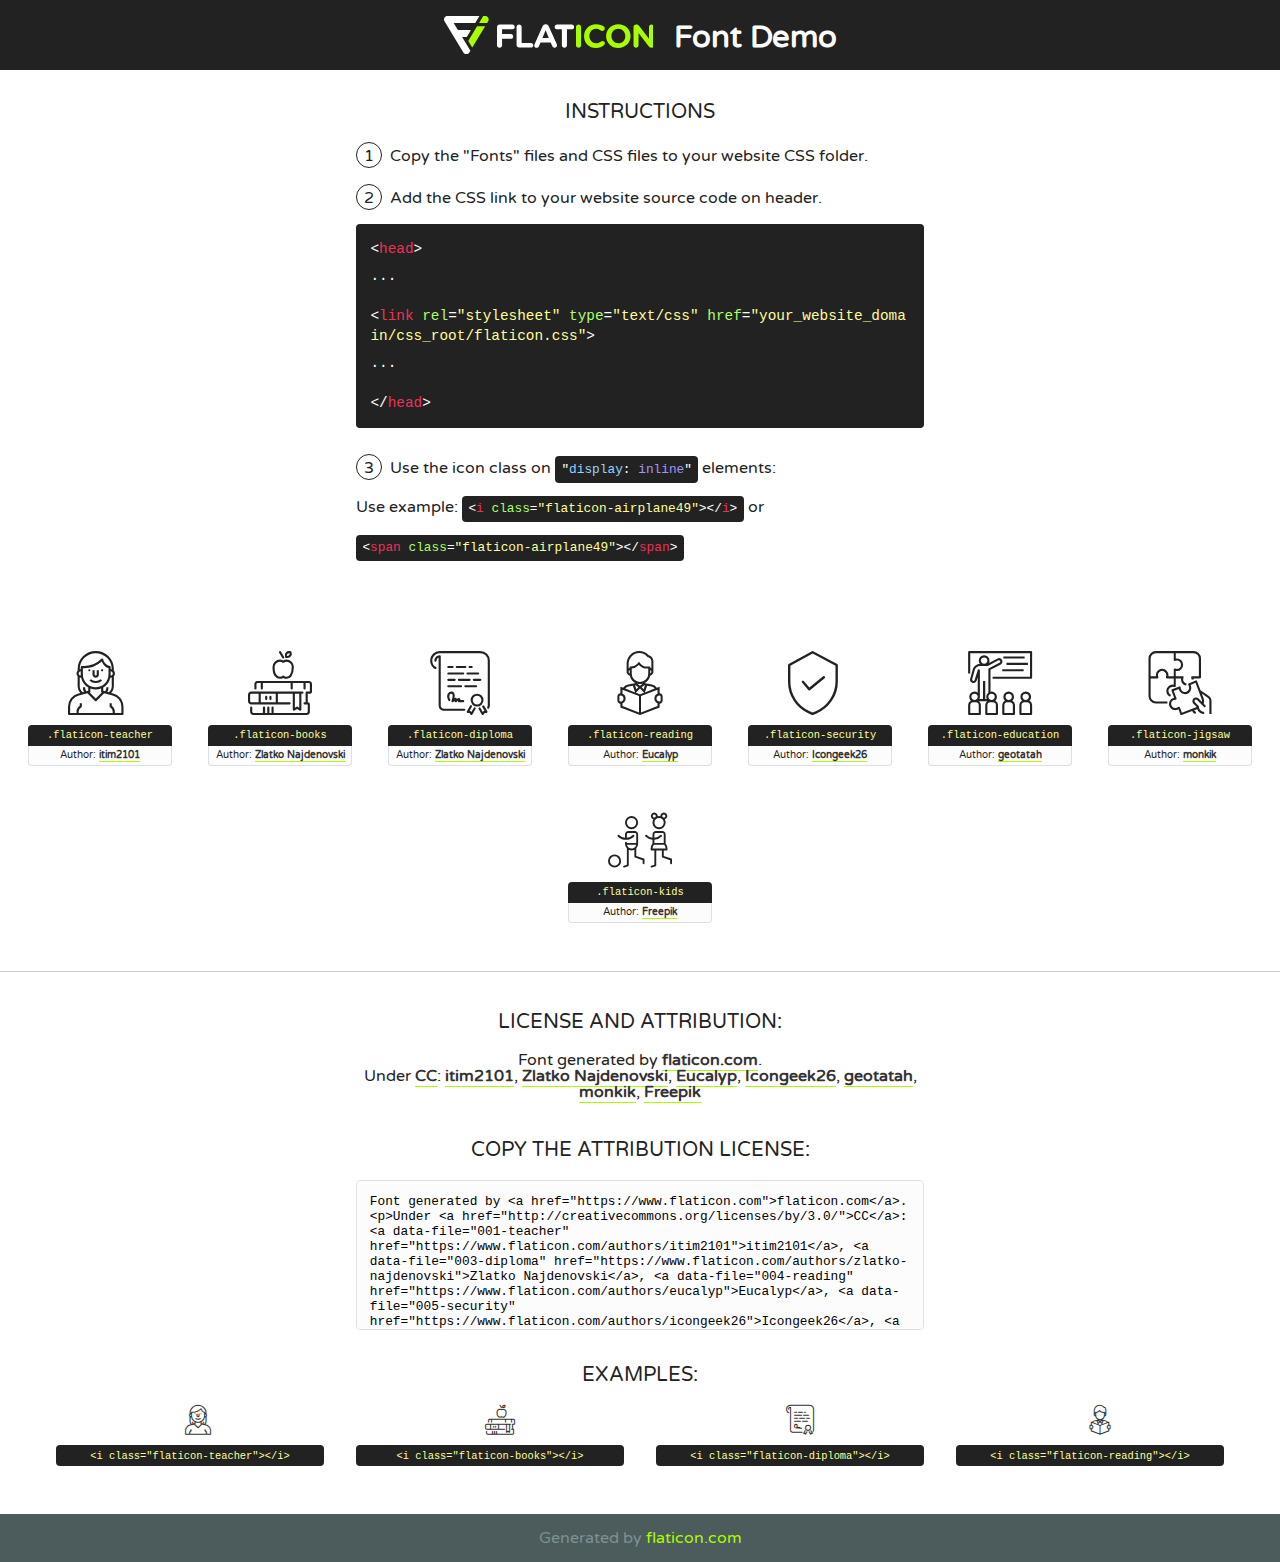
<file: college/static/fonts/flaticon/font/flaticon.html>
<!DOCTYPE html>
<!--
  Flaticon icon font: Flaticon
  Creation date: 26/01/2019 10:34
-->
<html>
<!DOCTYPE html>
<html>

<head>
    <title>Flaticon WebFont</title>
    <link href="http://fonts.googleapis.com/css?family=Varela+Round" rel="stylesheet" type="text/css" />
    <link rel="stylesheet" type="text/css" href="flaticon.css">
    <meta charset="UTF-8">
    <style>
    html, body, div, span, applet, object, iframe,
    h1, h2, h3, h4, h5, h6, p, blockquote, pre,
    a, abbr, acronym, address, big, cite, code,
    del, dfn, em, img, ins, kbd, q, s, samp,
    small, strike, strong, sub, sup, tt, var,
    b, u, i, center,
    dl, dt, dd, ol, ul, li,
    fieldset, form, label, legend,
    table, caption, tbody, tfoot, thead, tr, th, td,
    article, aside, canvas, details, embed, 
    figure, figcaption, footer, header, hgroup, 
    menu, nav, output, ruby, section, summary,
    time, mark, audio, video {
        margin: 0;
        padding: 0;
        border: 0;
        font-size: 100%;
        font: inherit;
        vertical-align: baseline;
    }
    /* HTML5 display-role reset for older browsers */
    article, aside, details, figcaption, figure, 
    footer, header, hgroup, menu, nav, section {
        display: block;
    }
    body {
        line-height: 1;
    }
    ol, ul {
        list-style: none;
    }
    blockquote, q {
        quotes: none;
    }
    blockquote:before, blockquote:after,
    q:before, q:after {
        content: '';
        content: none;
    }
    table {
        border-collapse: collapse;
        border-spacing: 0;
    }
    body {
        font-family: 'Varela Round', Helvetica, Arial, sans-serif;
        font-size: 16px;
        color: #222;
    }
    a {
        color: #333;
        border-bottom: 1px solid #a9fd00;
        font-weight: bold;
        text-decoration: none;
    }
    * {
        -moz-box-sizing: border-box;
        -webkit-box-sizing: border-box;
        box-sizing: border-box;
        margin: 0;
        padding: 0;
    }
    [class^="flaticon-"]:before, [class*=" flaticon-"]:before, [class^="flaticon-"]:after, [class*=" flaticon-"]:after {
        font-family: Flaticon;
        font-size: 30px;
        font-style: normal;
        margin-left: 20px;
        color: #333;
    }
    .wrapper {
        max-width: 600px;
        margin: auto;
        padding: 0 1em;
    }
    .title {
        font-size: 1.25em;
        text-align: center;
        margin-bottom: 1em;
        text-transform: uppercase;
    }
    header {
        text-align: center;
        background-color: #222;
        color: #fff;
        padding: 1em;
    }
    header .logo {
        width: 210px;
        height: 38px;
        display: inline-block;
        vertical-align: middle;
        margin-right: 1em;
        border: none;
    }
    header strong {
        font-size: 1.95em;
        font-weight: bold;
        vertical-align: middle;
        margin-top: 5px;
        display: inline-block;
    }
    .demo {
        margin: 2em auto;
        line-height: 1.25em;
    }
    .demo ul li {
        margin-bottom: 1em;
    }
    .demo ul li .num {
        color: #222;
        border-radius: 20px;
        display: inline-block;
        width: 26px;
        padding: 3px;
        height: 26px;
        text-align: center;
        margin-right: 0.5em;
        border: 1px solid #222;
    }
    .demo ul li code {
        background-color: #222;
        border-radius: 4px;
        padding: 0.25em 0.5em;
        display: inline-block;
        color: #fff;
        font-family: Consolas,Monaco,Lucida Console,Liberation Mono,DejaVu Sans Mono,Bitstream Vera Sans Mono,Courier New, monospace;
        font-weight: lighter;
        margin-top: 1em;
        font-size: 0.8em;
        word-break: break-all;
    }
    .demo ul li code.big {
        padding: 1em;
        font-size: 0.9em;
    }
    .demo ul li code .red {
        color: #EF3159;
    }
    .demo ul li code .green {
        color: #ACFF65;
    }
    .demo ul li code .yellow {
        color: #FFFF99;
    }
    .demo ul li code .blue {
        color: #99D3FF;
    }
    .demo ul li code .purple {
        color: #A295FF;
    }
    .demo ul li code .dots {
        margin-top: 0.5em;
        display: block;
    }
    #glyphs {
        border-bottom: 1px solid #ccc;
        padding: 2em 0;
        text-align: center;
    }
    .glyph {
        display: inline-block;
        width: 9em;
        margin: 1em;
        text-align: center;
        vertical-align: top;
        background: #FFF;
    }
    .glyph .glyph-icon {
        padding: 10px;
        display: block;
        font-family:"Flaticon";
        font-size: 64px;
        line-height: 1;
    }
    .glyph .glyph-icon:before {
        font-size: 64px;
        color: #222;
        margin-left: 0;
    }
    .class-name {
        font-size: 0.65em;
        background-color: #222;
        color: #fff;
        border-radius: 4px 4px 0 0;
        padding: 0.5em;
        color: #FFFF99;
        font-family: Consolas,Monaco,Lucida Console,Liberation Mono,DejaVu Sans Mono,Bitstream Vera Sans Mono,Courier New, monospace;
    }
    .author-name {
        font-size: 0.6em;
        background-color: #fcfcfd;
        border: 1px solid #DEDEE4;
        border-top: 0;
        border-radius: 0 0 4px 4px;
        padding: 0.5em;
    }
    .class-name:last-child {
        font-size: 10px;
        color:#888;
    }
    .class-name:last-child a {
        font-size: 10px;
        color:#555;
    }
    .class-name:last-child a:hover {
        color:#a9fd00;
    }
    .glyph > input {
        display: block;
        width: 100px;
        margin: 5px auto;
        text-align: center;
        font-size: 12px;
        cursor: text;
    }
    .glyph > input.icon-input {
        font-family:"Flaticon";
        font-size: 16px;
        margin-bottom: 10px;
    }
    .attribution .title {
        margin-top: 2em;
    }
    .attribution textarea {
        background-color: #fcfcfd;
        padding: 1em;
        border: none;
        box-shadow: none;
        border: 1px solid #DEDEE4;
        border-radius: 4px;
        resize: none;
        width: 100%;
        height: 150px;
        font-size: 0.8em;
        font-family: Consolas,Monaco,Lucida Console,Liberation Mono,DejaVu Sans Mono,Bitstream Vera Sans Mono,Courier New, monospace;
        -webkit-appearance: none;
    }
    .iconsuse {
        margin: 2em auto;
        text-align: center;
        max-width: 1200px;
    }
    .iconsuse:after {
        content: '';
        display: table;
        clear: both;
    }
    .iconsuse .image {
        float: left;
        width: 25%;
        padding: 0 1em;
    }
    .iconsuse .image p {
        margin-bottom: 1em;
    }
    .iconsuse .image span {
        display: block;
        font-size: 0.65em;
        background-color: #222;
        color: #fff;
        border-radius: 4px;
        padding: 0.5em;
        color: #FFFF99;
        margin-top: 1em;
        font-family: Consolas,Monaco,Lucida Console,Liberation Mono,DejaVu Sans Mono,Bitstream Vera Sans Mono,Courier New, monospace;
    }
    #footer {
        text-align: center;
        background-color: #4C5B5C;
        color: #7c9192;
        padding: 1em;
    }
    #footer a {
        border: none;
        color: #a9fd00;
        font-weight: normal;
    }
    @media (max-width: 960px) {
        .iconsuse .image {
            width: 50%;
        }
    }
    @media (max-width: 560px) {
        .iconsuse .image {
            width: 100%;
        }
    }
    </style>
</head>

<body class="characters-off">

    <header>
        <a href="https://www.flaticon.com" target="_blank" class="logo">
            <svg version="1.1" xmlns="http://www.w3.org/2000/svg" xmlns:xlink="http://www.w3.org/1999/xlink" xmlns:a="http://ns.adobe.com/AdobeSVGViewerExtensions/3.0/" viewBox="0 0 560.875 102.036" enable-background="new 0 0 560.875 102.036" xml:space="preserve">
                <defs>
                </defs>
                <g>
                    <g class="letters">
                        <path fill="#ffffff" d="M141.596,29.675c0-3.777,2.985-6.767,6.764-6.767h34.438c3.426,0,6.15,2.728,6.15,6.15
                        c0,3.43-2.724,6.149-6.15,6.149h-27.674v13.091h23.719c3.429,0,6.151,2.724,6.151,6.15c0,3.43-2.723,6.149-6.151,6.149h-23.719
                        v17.574c0,3.773-2.986,6.761-6.764,6.761c-3.779,0-6.764-2.989-6.764-6.761V29.675z"></path>
                        <path fill="#ffffff" d="M193.844,29.149c0-3.781,2.985-6.767,6.764-6.767c3.776,0,6.763,2.985,6.763,6.767v42.957h25.039
                        c3.426,0,6.149,2.726,6.149,6.153c0,3.425-2.723,6.15-6.149,6.15h-31.802c-3.779,0-6.764-2.986-6.764-6.768V29.149z"></path>
                        <path fill="#ffffff" d="M241.891,75.71l21.438-48.407c1.492-3.341,4.215-5.357,7.906-5.357h0.792
                        c3.686,0,6.323,2.017,7.815,5.357l21.439,48.407c0.436,0.967,0.701,1.845,0.701,2.723c0,3.602-2.809,6.501-6.414,6.501
                        c-3.161,0-5.269-1.845-6.499-4.655l-4.132-9.661h-27.059l-4.301,10.102c-1.144,2.631-3.426,4.214-6.237,4.214
                        c-3.517,0-6.24-2.81-6.24-6.325C241.1,77.64,241.451,76.677,241.891,75.71z M279.932,58.666l-8.521-20.297l-8.526,20.297H279.932
                        z"></path>
                        <path fill="#ffffff" d="M314.864,35.387H301.86c-3.429,0-6.239-2.813-6.239-6.238c0-3.429,2.811-6.24,6.239-6.24h39.533
                        c3.426,0,6.237,2.811,6.237,6.24c0,3.425-2.811,6.238-6.237,6.238h-13.001v42.785c0,3.773-2.99,6.761-6.764,6.761
                        c-3.779,0-6.764-2.989-6.764-6.761V35.387z"></path>
                        <path fill="#A9FD00" d="M352.615,29.149c0-3.781,2.985-6.767,6.767-6.767c3.774,0,6.761,2.985,6.761,6.767v49.024
                        c0,3.773-2.987,6.761-6.761,6.761c-3.781,0-6.767-2.989-6.767-6.761V29.149z"></path>
                        <path fill="#A9FD00" d="M374.132,53.836v-0.179c0-17.481,13.178-31.801,32.065-31.801c9.22,0,15.459,2.458,20.557,6.238
                        c1.402,1.054,2.637,2.985,2.637,5.357c0,3.692-2.985,6.59-6.681,6.59c-1.845,0-3.071-0.702-4.044-1.319
                        c-3.776-2.813-7.729-4.393-12.562-4.393c-10.364,0-17.831,8.611-17.831,19.154v0.173c0,10.542,7.291,19.329,17.831,19.329
                        c5.715,0,9.492-1.756,13.359-4.834c1.049-0.874,2.458-1.491,4.039-1.491c3.429,0,6.325,2.813,6.325,6.236
                        c0,2.106-1.056,3.78-2.282,4.834c-5.539,4.834-12.036,7.733-21.878,7.733C387.572,85.464,374.132,71.493,374.132,53.836z"></path>
                        <path fill="#A9FD00" d="M433.009,53.836v-0.179c0-17.481,13.79-31.801,32.766-31.801c18.981,0,32.592,14.143,32.592,31.628v0.173
                        c0,17.483-13.785,31.807-32.769,31.807C446.625,85.464,433.009,71.32,433.009,53.836z M484.224,53.836v-0.179
                        c0-10.539-7.725-19.326-18.626-19.326c-10.893,0-18.449,8.611-18.449,19.154v0.173c0,10.542,7.73,19.329,18.626,19.329
                        C476.676,72.986,484.224,64.378,484.224,53.836z"></path>
                        <path fill="#A9FD00" d="M506.233,29.321c0-3.774,2.99-6.763,6.767-6.763h1.401c3.252,0,5.183,1.583,7.029,3.953l26.093,34.265
                        V29.059c0-3.692,2.99-6.677,6.681-6.677c3.683,0,6.671,2.985,6.671,6.677v48.934c0,3.78-2.987,6.765-6.764,6.765h-0.436
                        c-3.257,0-5.188-1.581-7.034-3.953l-27.056-35.492v32.944c0,3.687-2.985,6.676-6.678,6.676c-3.683,0-6.673-2.989-6.673-6.676
                        V29.321z"></path>
                    </g>
                    <g class="insignia">
                        <path fill="#ffffff" d="M48.372,56.137h12.517l11.156-18.537H37.186L25.688,18.539h57.825L94.668,0H9.271
                        C5.925,0,2.842,1.801,1.198,4.716c-1.644,2.907-1.593,6.482,0.134,9.343l50.38,83.501c1.678,2.781,4.689,4.476,7.938,4.476
                        c3.246,0,6.257-1.695,7.935-4.476l2.898-4.804L48.372,56.137z"></path>
                        <g class="i">
                            <path fill="#A9FD00" d="M93.575,18.539h0.031v0.004l21.652,0.004l2.705-4.488c1.727-2.861,1.778-6.436,0.133-9.343
                            C116.454,1.801,113.371,0,110.026,0h-5.294L93.575,18.539z"></path>
                            <polygon fill="#A9FD00" points="88.291,27.356 64.725,66.486 75.519,84.404 109.942,27.356"></polygon>
                        </g>
                    </g>
                </g>
            </svg>
        </a>
        <strong>Font Demo</strong>
    </header>


    <section class="demo wrapper">

        <p class="title">Instructions</p>

        <ul>
            <li>
                <span class="num">1</span>Copy the "Fonts" files and CSS files to your website CSS folder.
            </li>
            <li>
                <span class="num">2</span>Add the CSS link to your website source code on header.
                <code class="big">
                    &lt;<span class="red">head</span>&gt;
                    <br/><span class="dots">...</span>
                    <br/>&lt;<span class="red">link</span> <span class="green">rel</span>=<span class="yellow">"stylesheet"</span> <span class="green">type</span>=<span class="yellow">"text/css"</span> <span class="green">href</span>=<span class="yellow">"your_website_domain/css_root/flaticon.css"</span>&gt;
                    <br/><span class="dots">...</span>
                    <br/>&lt;/<span class="red">head</span>&gt;
                </code>
            </li>

            <li>
                <p>
                    <span class="num">3</span>Use the icon class on <code>"<span class="blue">display</span>:<span class="purple"> inline</span>"</code> elements:
                    <br />
                    Use example: <code>&lt;<span class="red">i</span> <span class="green">class</span>=<span class="yellow">&quot;flaticon-airplane49&quot;</span>&gt;&lt;/<span class="red">i</span>&gt;</code> or <code>&lt;<span class="red">span</span> <span class="green">class</span>=<span class="yellow">&quot;flaticon-airplane49&quot;</span>&gt;&lt;/<span class="red">span</span>&gt;</code>
            </li>
        </ul>

    </section>




   <section id="glyphs">          
    
      
        <div class="glyph"><div class="glyph-icon flaticon-teacher"></div>
            <div class="class-name">.flaticon-teacher</div>
            <div class="author-name">Author: <a data-file="001-teacher" href="https://www.flaticon.com/authors/itim2101">itim2101</a> </div> 
        </div>        
        
        <div class="glyph"><div class="glyph-icon flaticon-books"></div>
            <div class="class-name">.flaticon-books</div>
            <div class="author-name">Author: <a data-file="002-books" href="https://www.flaticon.com/authors/zlatko-najdenovski">Zlatko Najdenovski</a> </div> 
        </div>        
        
        <div class="glyph"><div class="glyph-icon flaticon-diploma"></div>
            <div class="class-name">.flaticon-diploma</div>
            <div class="author-name">Author: <a data-file="003-diploma" href="https://www.flaticon.com/authors/zlatko-najdenovski">Zlatko Najdenovski</a> </div> 
        </div>        
        
        <div class="glyph"><div class="glyph-icon flaticon-reading"></div>
            <div class="class-name">.flaticon-reading</div>
            <div class="author-name">Author: <a data-file="004-reading" href="https://www.flaticon.com/authors/eucalyp">Eucalyp</a> </div> 
        </div>        
        
        <div class="glyph"><div class="glyph-icon flaticon-security"></div>
            <div class="class-name">.flaticon-security</div>
            <div class="author-name">Author: <a data-file="005-security" href="https://www.flaticon.com/authors/icongeek26">Icongeek26</a> </div> 
        </div>        
        
        <div class="glyph"><div class="glyph-icon flaticon-education"></div>
            <div class="class-name">.flaticon-education</div>
            <div class="author-name">Author: <a data-file="006-education" href="https://www.flaticon.com/authors/geotatah">geotatah</a> </div> 
        </div>        
        
        <div class="glyph"><div class="glyph-icon flaticon-jigsaw"></div>
            <div class="class-name">.flaticon-jigsaw</div>
            <div class="author-name">Author: <a data-file="007-jigsaw" href="https://www.flaticon.com/authors/monkik">monkik</a> </div> 
        </div>        
        
        <div class="glyph"><div class="glyph-icon flaticon-kids"></div>
            <div class="class-name">.flaticon-kids</div>
            <div class="author-name">Author: <a data-file="008-kids" href="http://www.freepik.com">Freepik</a> </div> 
        </div>        
        

    </section>



    <section class="attribution wrapper"   style="text-align:center;">

      <div class="title">License and attribution:</div><div class="attrDiv">Font generated by <a href="https://www.flaticon.com">flaticon.com</a>. <div><p>Under <a href="http://creativecommons.org/licenses/by/3.0/">CC</a>: <a data-file="001-teacher" href="https://www.flaticon.com/authors/itim2101">itim2101</a>, <a data-file="003-diploma" href="https://www.flaticon.com/authors/zlatko-najdenovski">Zlatko Najdenovski</a>, <a data-file="004-reading" href="https://www.flaticon.com/authors/eucalyp">Eucalyp</a>, <a data-file="005-security" href="https://www.flaticon.com/authors/icongeek26">Icongeek26</a>, <a data-file="006-education" href="https://www.flaticon.com/authors/geotatah">geotatah</a>, <a data-file="007-jigsaw" href="https://www.flaticon.com/authors/monkik">monkik</a>, <a data-file="008-kids" href="http://www.freepik.com">Freepik</a></p>  </div>
      </div>
      <div class="title">Copy the Attribution License:</div>

    <textarea onclick="this.focus();this.select();">Font generated by &lt;a href=&quot;https://www.flaticon.com&quot;&gt;flaticon.com&lt;/a&gt;. <p>Under <a href="http://creativecommons.org/licenses/by/3.0/">CC</a>: <a data-file="001-teacher" href="https://www.flaticon.com/authors/itim2101">itim2101</a>, <a data-file="003-diploma" href="https://www.flaticon.com/authors/zlatko-najdenovski">Zlatko Najdenovski</a>, <a data-file="004-reading" href="https://www.flaticon.com/authors/eucalyp">Eucalyp</a>, <a data-file="005-security" href="https://www.flaticon.com/authors/icongeek26">Icongeek26</a>, <a data-file="006-education" href="https://www.flaticon.com/authors/geotatah">geotatah</a>, <a data-file="007-jigsaw" href="https://www.flaticon.com/authors/monkik">monkik</a>, <a data-file="008-kids" href="http://www.freepik.com">Freepik</a></p>  
     </textarea>

    </section>

    <section class="iconsuse">

          <div class="title">Examples:</div>            
             
            <div class="image">
                <p>
                    <i class="glyph-icon flaticon-teacher"></i> 
                    <span>&lt;i class=&quot;flaticon-teacher&quot;&gt;&lt;/i&gt;</span>
                </p>
            </div>
            
            <div class="image">
                <p>
                    <i class="glyph-icon flaticon-books"></i> 
                    <span>&lt;i class=&quot;flaticon-books&quot;&gt;&lt;/i&gt;</span>
                </p>
            </div>
            
            <div class="image">
                <p>
                    <i class="glyph-icon flaticon-diploma"></i> 
                    <span>&lt;i class=&quot;flaticon-diploma&quot;&gt;&lt;/i&gt;</span>
                </p>
            </div>
            
            <div class="image">
                <p>
                    <i class="glyph-icon flaticon-reading"></i> 
                    <span>&lt;i class=&quot;flaticon-reading&quot;&gt;&lt;/i&gt;</span>
                </p>
            </div>
                       
        </div>
                            
    </section>

<div id="footer">
    <div>Generated by <a href="https://www.flaticon.com">flaticon.com</a>
    </div>
</div>



</body>
</html>
</file>
<file: college/static/fonts/flaticon/font/flaticon.css>
/*
  	Flaticon icon font: Flaticon
  	Creation date: 26/01/2019 10:34
  	*/

@font-face {
  font-family: "Flaticon";
  src: url("./Flaticon.eot");
  src: url("./Flaticon.eot?#iefix") format("embedded-opentype"),
       url("./Flaticon.woff2") format("woff2"),
       url("./Flaticon.woff") format("woff"),
       url("./Flaticon.ttf") format("truetype"),
       url("./Flaticon.svg#Flaticon") format("svg");
  font-weight: normal;
  font-style: normal;
}

@media screen and (-webkit-min-device-pixel-ratio:0) {
  @font-face {
    font-family: "Flaticon";
    src: url("./Flaticon.svg#Flaticon") format("svg");
  }
}

[class^="flaticon-"]:before, [class*=" flaticon-"]:before,
[class^="flaticon-"]:after, [class*=" flaticon-"]:after {   
  font-family: Flaticon;
        font-size: 20px;
font-style: normal;
margin-left: 20px;
}

.flaticon-teacher:before { content: "\f100"; }
.flaticon-books:before { content: "\f101"; }
.flaticon-diploma:before { content: "\f102"; }
.flaticon-reading:before { content: "\f103"; }
.flaticon-security:before { content: "\f104"; }
.flaticon-education:before { content: "\f105"; }
.flaticon-jigsaw:before { content: "\f106"; }
.flaticon-kids:before { content: "\f107"; }
</file>
